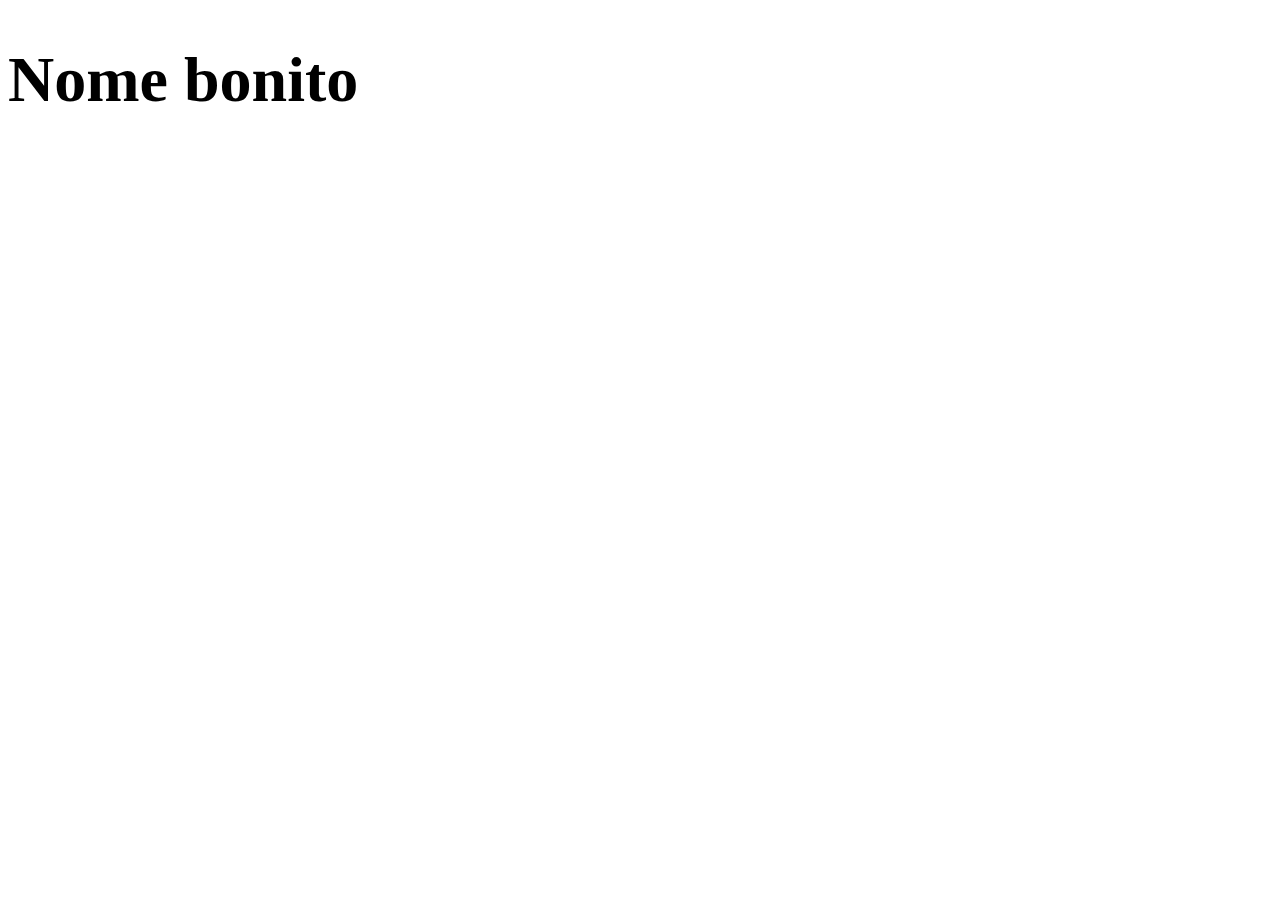
<file: material/index.html>
<!DOCTYPE html>
<html lang="en">
<head>
    <meta charset="UTF-8">
    <meta http-equiv="X-UA-Compatible" content="IE=edge">
    <meta name="viewport" content="width=device-width, initial-scale=1.0">
    <link rel="stylesheet" href="./style.css">
    <title>Document</title>

</head>
<body>
    <div class="caixa-pai">
            <h1>Nome bonito</h1>
    </div>
</body>
</html>
</file>
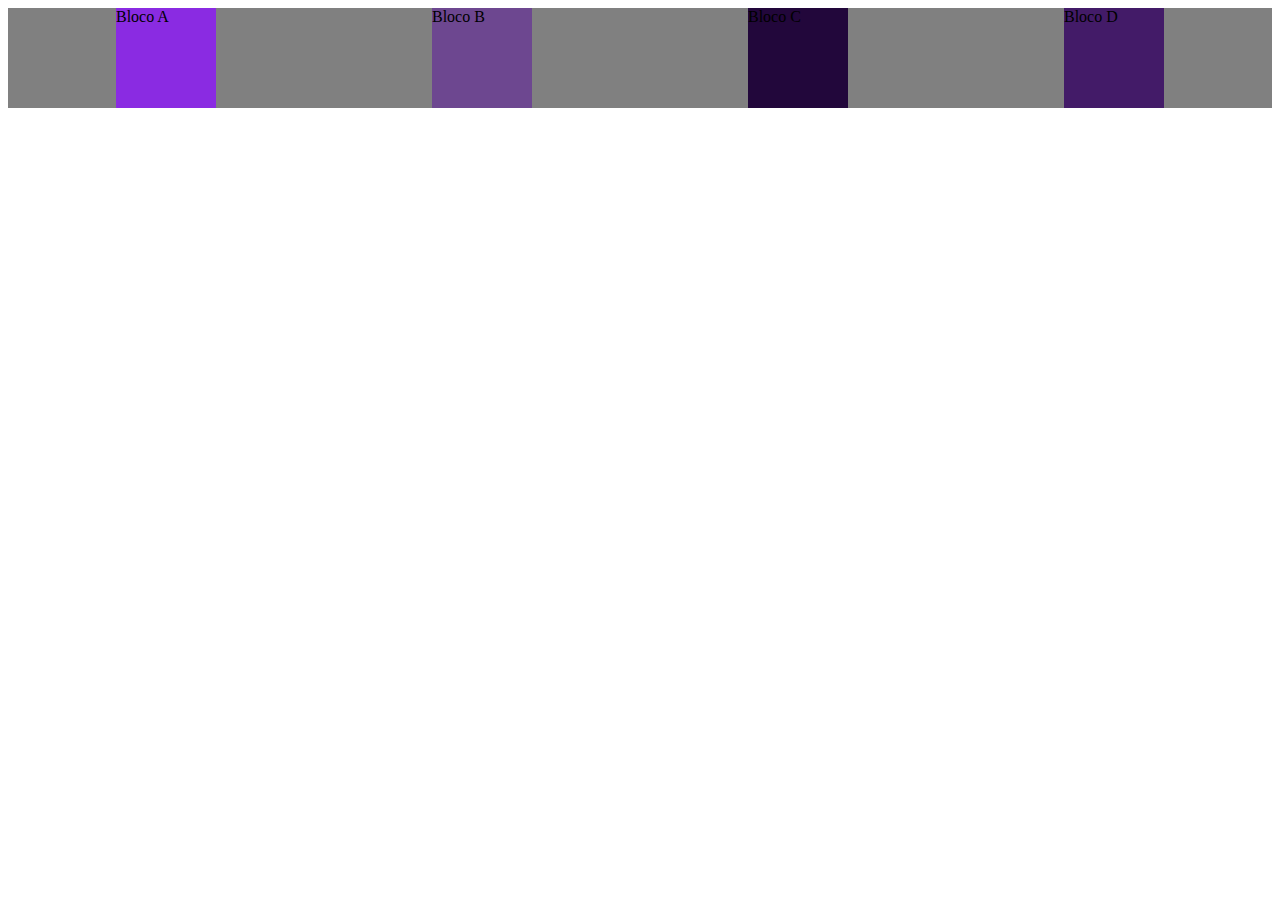
<file: revisão-sala/index.html>
<!DOCTYPE html>
<html lang="en">
<head>
    <meta charset="UTF-8">
    <meta http-equiv="X-UA-Compatible" content="IE=edge">
    <meta name="viewport" content="width=device-width, initial-scale=1.0">
    <link rel="stylesheet" href="./style.css">
    <title>teste display flex</title>
</head>
<body>
    <div class="container">
        <div class="block-1">Bloco A</div>
        <div class="block-2">Bloco B</div>
        <div class="block-3">Bloco C</div>
        <div class="block-4">Bloco D</div>
    </div>
</body>
</html>
</file>
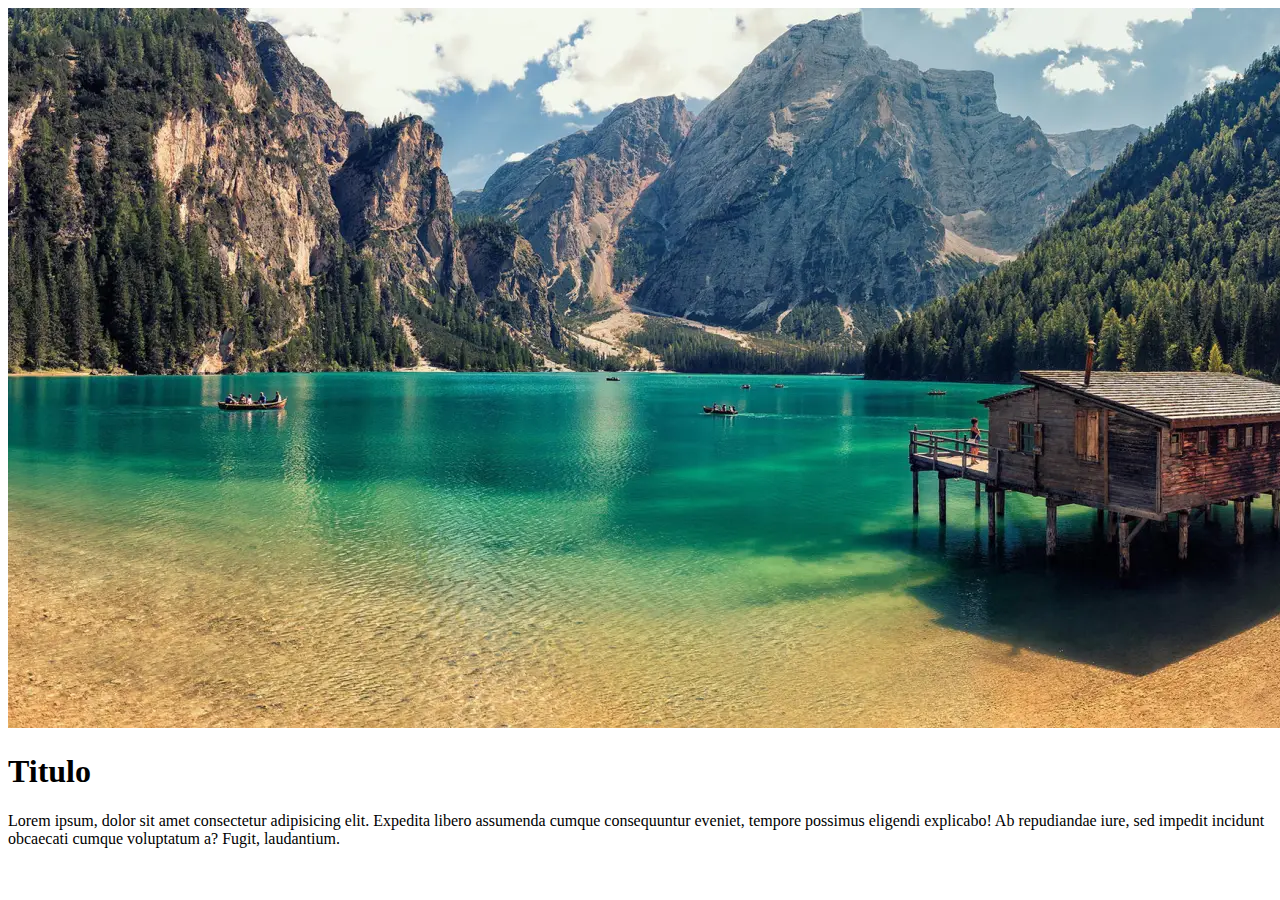
<file: exercicios/para-sala/index.html>
<!DOCTYPE html>
<html lang="en">
<head>
    <meta charset="UTF-8">
    <meta http-equiv="X-UA-Compatible" content="IE=edge">
    <meta name="viewport" content="width=device-width, initial-scale=1.0">
    <link rel="stylesheet" href="./estilo.css">
    <title>Document</title>
</head>
<body>


    <div class="conteiner">
        <img class="foto" src="./img/14179421596_b95c10db10_o.webp">
        <h1>Titulo</h1>
        <p>Lorem ipsum, dolor sit amet consectetur adipisicing elit. Expedita libero assumenda cumque consequuntur eveniet,
            tempore possimus eligendi explicabo! Ab repudiandae iure, sed impedit incidunt obcaecati cumque voluptatum a?
            Fugit, laudantium.</p>
    </div>

</body>
</html>
</file>
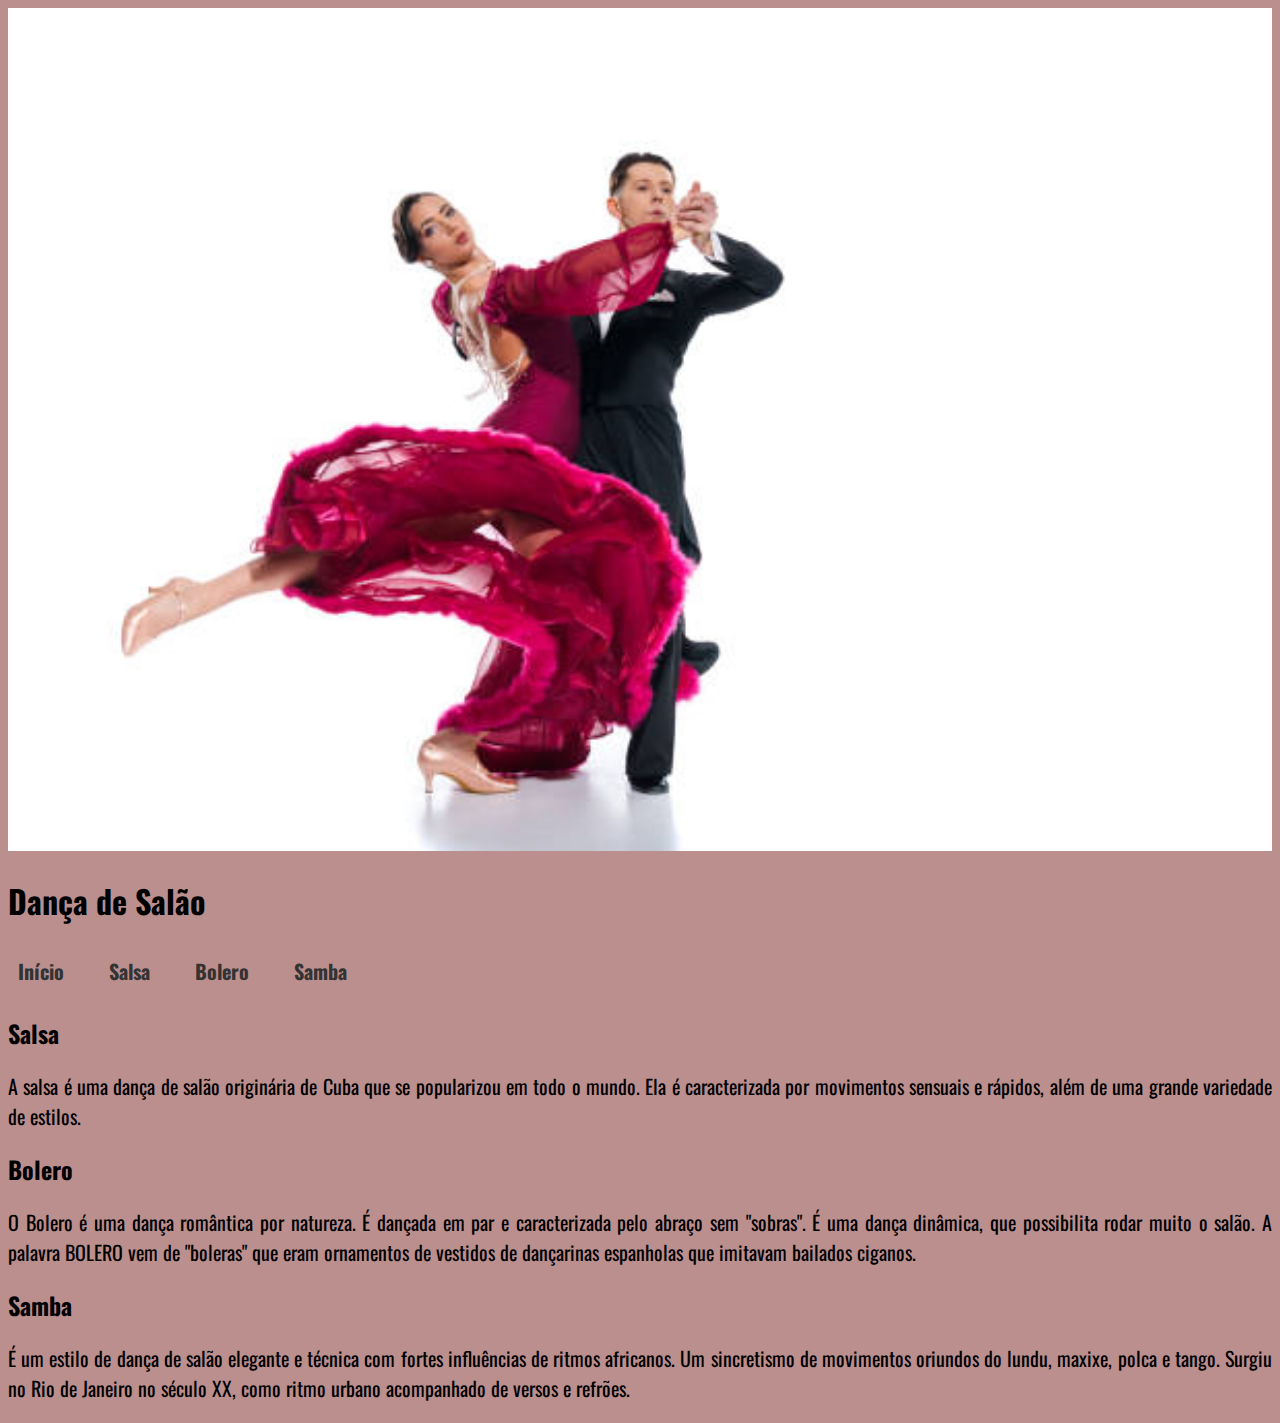
<file: exercicios/para-casa/dançadesalao/index.html>
<!DOCTYPE html>
<html lang="en">
<head>
	<meta charset="UTF-8">
	<meta http-equiv="X-UA-Compatible" content="IE=edge">
	<meta name="viewport" content="width=device-width, initial-scale=1.0">
	<link rel="stylesheet" href="./CSS/style.css">
	<link rel="preconnect" href="https://fonts.googleapis.com">
<link rel="preconnect" href="https://fonts.gstatic.com" crossorigin>
<link href="https://fonts.googleapis.com/css2?family=Montserrat&family=Oswald:wght@300&family=Roboto+Condensed:wght@300&display=swap" rel="stylesheet">
<script src="https://code.jquery.com/jquery-3.6.0.js" integrity="sha256-H+K7U5CnXl1h5ywQfKtSj8PCmoN9aaq30gDh27Xc0jk=" crossorigin="anonymous"></script>       
</head>	
<title>Dança de Salão</title>
</head>
<body>
	<div class="container">
		<div>
		  <img class="img-danca" src="./IMG/dancafoto.jpg" alt="casal-dança" />
		<header>
			<h1>Dança de Salão</h1>
		</header>
		<nav class="menu">
			<ul>
				<li><a href="index.html"><strong> Início</strong></a></li>
				<li><a href="salsa.html"><strong> Salsa</strong></a></li>
				<li><a href="tango.html"><strong> Bolero</strong></a></li>
				<li><a href="samba.html"><strong>Samba</strong></a></li>
			</ul>
		</nav>
		<main>
			<h2>Salsa</h2>
			<div class="div-pai">
			<p class="tamanho">A salsa é uma dança de salão originária de Cuba que se popularizou em todo o mundo. Ela é caracterizada por movimentos sensuais e rápidos, além de uma grande variedade de estilos.</p>
		</div>
		<h2>Bolero</h2>
			<div class="div-pai">
			<p class="tamanho">O Bolero é uma dança romântica por natureza. É dançada em par e caracterizada pelo abraço sem "sobras". É uma dança dinâmica, que possibilita rodar muito o salão. A palavra BOLERO vem de "boleras" que eram ornamentos de vestidos de dançarinas espanholas que imitavam bailados ciganos.</p>
		</div>
		<h2>Samba</h2>
			<div class="div-pai">
			<p class="tamanho">É um estilo de dança de salão elegante e técnica com fortes influências de ritmos africanos. Um sincretismo de movimentos oriundos do lundu, maxixe, polca e tango. Surgiu no Rio de Janeiro no século XX, como ritmo urbano acompanhado de versos e refrões.</p>
		</div>
		</main>
	</body>
	</html>
</file>
<file: material/style.css>
.caixa-pai{
    font-size: 2rem;
}
</file>
<file: revisão-sala/style.css>
/* códigos para entender o flex-box */

/* .block-1{
    background-color: blueviolet;
    height: 200px;
    width: 200px;

}
.block-2{
    background-color: rgb(160, 85, 230);
    height: 200px;
    width: 200px;
}
.block-3{
    background-color: rgb(66, 27, 103);
    height: 200px;
    width: 200px;
}
.block-4{
    background-color: rgb(36, 17, 54);
    height: 200px;
    width: 200px;
}
.container{
    background-color: grey;
    display: flex;
    height: 300px;
} */
/* CÓDIGO DAS CAIXINHAS PARA O FLEXBOX :)  */
.block-1{
    width: 100px;
    height: 100px;
    background-color: blueviolet;

}
.block-2{
    width: 100px;
    height: 100px;
    background-color: rgb(109, 71, 144);
}
.block-3{
    width: 100px;
    height: 100px;
    background-color: rgb(34, 7, 59);
}
.block-4{
    width: 100px;
    height: 100px;
    background-color: rgb(67, 27, 104);
}
.container{
    background-color: gray;
    display: flex;
    flex-direction:row;
    justify-content: space-around;


}

@media (max-width:500px){
    .container{
        flex-direction: column;
        gap: 20px;
    }
    .block-3{
        background-color: black;
    }
}
</file>
<file: exercicios/para-sala/estilo.css>
div-pai{

    font-size: 32px;
}

p{
    font-size: 1em;

}
</file>
<file: exercicios/para-casa/dançadesalao/CSS/style.css>
body{
    background-color: rosybrown;
    font-family: 'Oswald', sans-serif;
}
nav ul {
    list-style: none;
    margin: 0;
    padding: 0;
  }
  
  nav li {
    display: inline-block;
    margin-right: 20px;
  }
  
  nav li:last-child {
    margin-right: 0;
  }
  
  nav a {
    display: block;
    padding: 10px;
    text-decoration: none;
    color: #333;

  }
  .menu{
    font-size: 20px;
 
  }
  .img-danca{
    width: 100%;
    height: auto;
    max-width: 100%;
  }
  .div-pai{
    font-size: 5px;
  }
  .tamanho{
    font-size: 4em;
    text-align: justify;
  }
  @media screen and (min-width: 1024px) {
    /* Estilos para desktop */
  }
  @media screen and (min-width: 768px) and (max-width: 1024px) {
    /* Estilos para tablet */
  }  
  @media screen and (max-width: 767px) {
    /* Estilos para celular */
    .menu{
        display:flex ;
        flex-direction: column;
        justify-content: center;
        align-items: center;
        padding: 15px;
        
    
        
    }
  }
</file>
